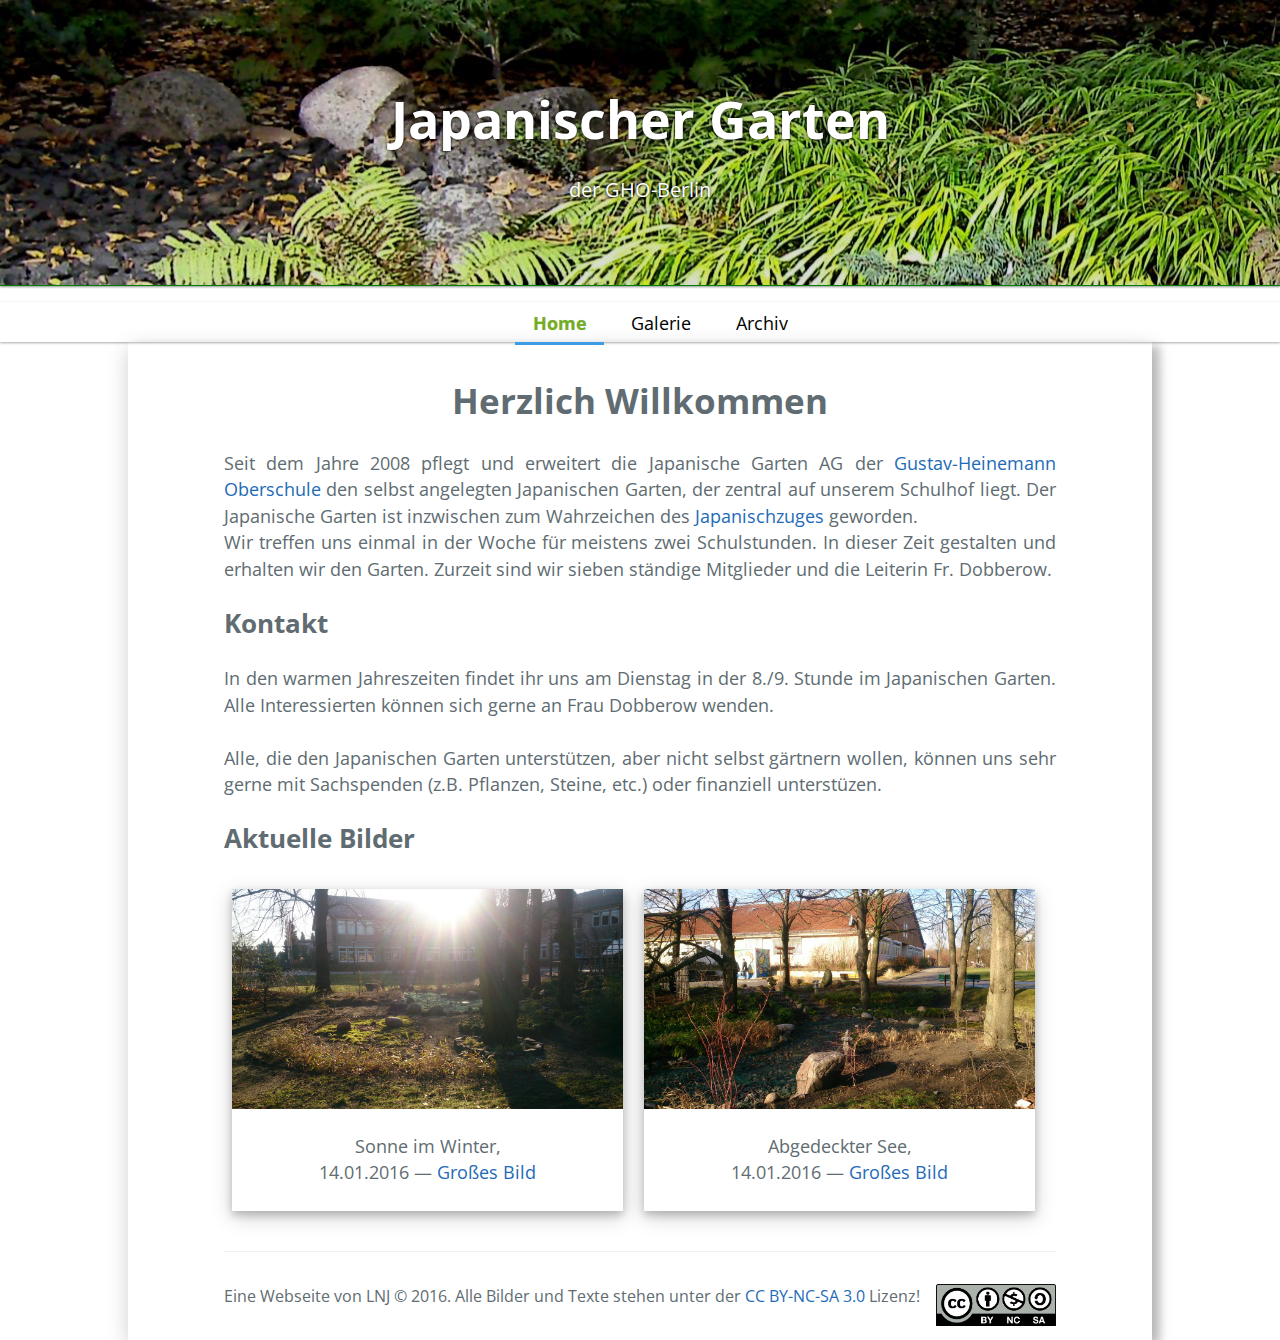
<file: index.html>
<!DOCTYPE html>
<html lang="de-de">
  <head>
    <meta charset="UTF-8" />
    <title>Japanischer Garten, GHO-Berlin</title>
    <meta name="viewport" content="width=device-width, initial-scale=1" />
    <link rel="stylesheet" type="text/css" href="stylesheets/normalize.css" media="screen" />
    <link href='https://fonts.googleapis.com/css?family=Open+Sans:400,700' rel='stylesheet' type='text/css' />
    <link rel="stylesheet" type="text/css" href="stylesheets/stylesheet.css" media="screen" />
    <link rel="stylesheet" type="text/css" href="stylesheets/github-light.css" media="screen" />
    <link href="favicon.ico" rel="icon" type="image/x-icon" />
  </head>
  <body>
    <section class="page-header">
      <h1 class="project-name">Japanischer Garten</h1>
      <h2 class="project-tagline">der GHO-Berlin</h2>
    </section>
    
    <nav>
      <ul>
        <li><a href="index.html" class="active">Home</a></li>
        <li><a href="galery.html">Galerie</a></li>
        <li><a href="archive.html">Archiv</a></li>
      </ul>
    </nav>
    
    <section class="main-content">
        
        <h1>Herzlich Willkommen</h1>
        
        <p align="justify">
          Seit dem Jahre 2008 pflegt und erweitert die Japanische Garten AG der <a href="http://gho.berlin/">Gustav-Heinemann Oberschule</a> den selbst angelegten Japanischen Garten, der zentral auf unserem Schulhof liegt. 
          Der Japanische Garten ist inzwischen zum Wahrzeichen des <a href="http://gho.berlin/japanisch-profil/">Japanischzuges</a> geworden.<br/>
          Wir treffen uns einmal in der Woche f&uuml;r meistens zwei Schulstunden. In dieser Zeit gestalten und erhalten wir den Garten. 
          Zurzeit sind wir sieben ständige Mitglieder und die Leiterin Fr. Dobberow.
        </p>
        
        <h2>Kontakt</h2>
        
        <p align="justify">
          In den warmen Jahreszeiten findet ihr uns am Dienstag in der 8./9. Stunde im Japanischen Garten.
          Alle Interessierten k&ouml;nnen sich gerne an Frau Dobberow wenden.<br/><br/>
          Alle, die den Japanischen Garten unterstützen, aber nicht selbst gärtnern wollen, können uns sehr gerne mit Sachspenden (z.B. Pflanzen, Steine, etc.) oder finanziell unterst&uuml;zen.
        </p>
        
        <h2>Aktuelle Bilder</h2>
        
        <div class="img-box">
            <img src="img/2016/2016.01.14-01.jpg" alt="Sonne im Winter" width="100%" />
            <p>Sonne im Winter,<br />14.01.2016 &mdash; <a target="_blank" href="http://i.imgur.com/8gVLe4s.jpg">Großes Bild</a></p>
        </div>
        <div class="img-box">
            <img src="img/2016/2016.01.14-02.jpg" alt="Abgedeckter See" width="100%" />
            <p>Abgedeckter See,<br />14.01.2016 &mdash; <a target="_blank" href="http://i.imgur.com/JO60q6w.jpg">Großes Bild</a></p>
        </div>


      <footer class="site-footer">
        
        <a target="_blank" href="https://creativecommons.org/licenses/by-nc-sa/3.0/de/">
            <img src="img/site/cc-by-nc-sa.png" alt="CC BY-NC-SA Logo" width="120" height="auto" />
        </a>
        
        Eine Webseite von LNJ &copy; 2016.
        
        Alle Bilder und Texte stehen unter der <a target="_blank" href="https://creativecommons.org/licenses/by-nc-sa/3.0/de/">CC BY-NC-SA 3.0</a> Lizenz!<br />
        
      </footer>
    </section>
  </body>
</html>
</file>
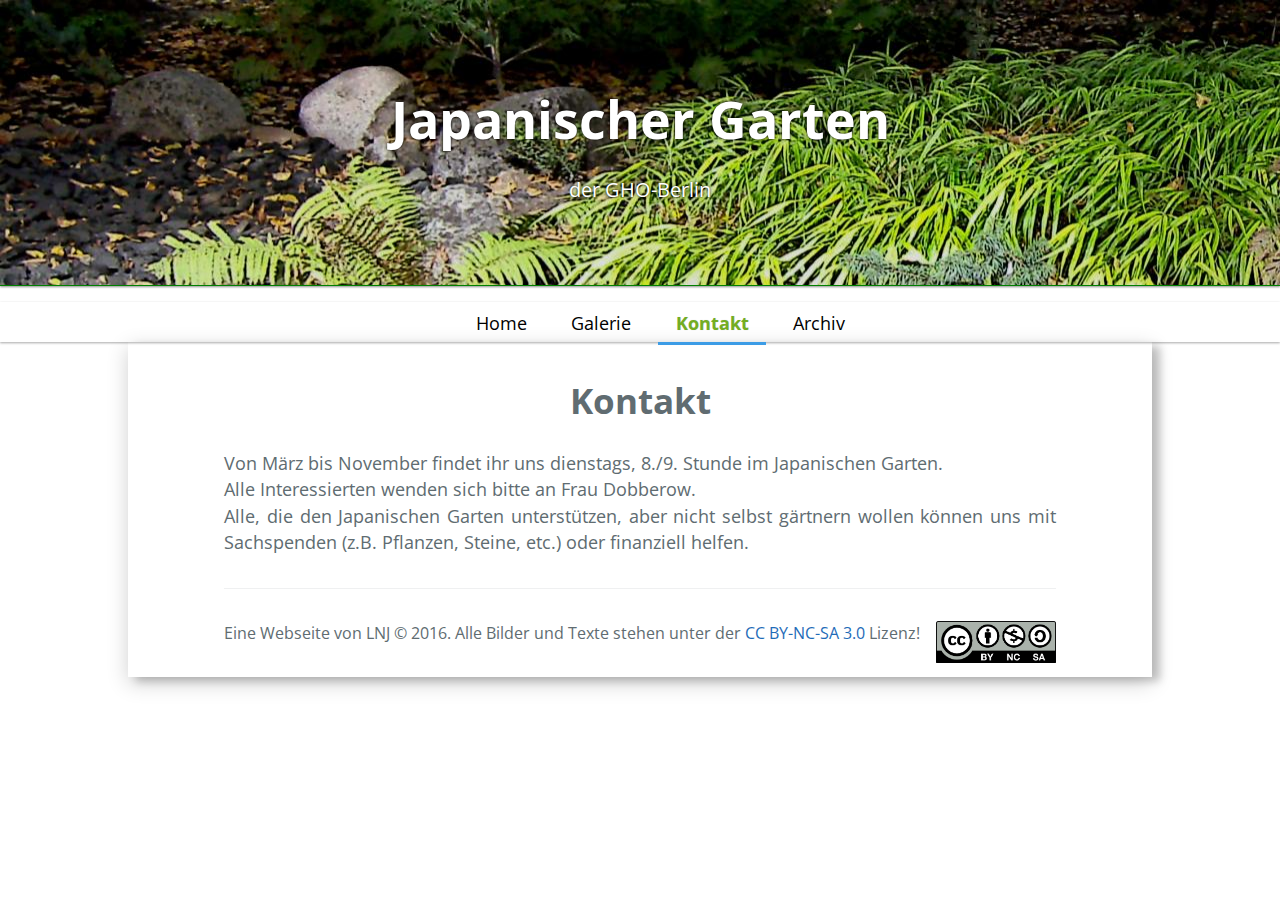
<file: contact.html>
<!DOCTYPE html>
<html lang="de-de">
  <head>
    <meta charset="UTF-8" />
    <title>Galerie - Japanischer Garten, GHO-Berlin</title>
    <meta name="viewport" content="width=device-width, initial-scale=1" />
    <link rel="stylesheet" type="text/css" href="stylesheets/normalize.css" media="screen" />
    <link href='https://fonts.googleapis.com/css?family=Open+Sans:400,700' rel='stylesheet' type='text/css' />
    <link rel="stylesheet" type="text/css" href="stylesheets/stylesheet.css" media="screen" />
    <link rel="stylesheet" type="text/css" href="stylesheets/github-light.css" media="screen" />
    <link href="favicon.ico" rel="icon" type="image/x-icon" />
  </head>
  <body>
    <section class="page-header">
      <h1 class="project-name">Japanischer Garten</h1>
      <h2 class="project-tagline">der GHO-Berlin</h2>
    </section>
    
    <nav>
      <ul>
        <li><a href="index.html">Home</a></li>
        <li><a href="galery.html">Galerie</a></li>
        <li><a href="contact.html" class="active">Kontakt</a></li>
        <li><a href="archive.html">Archiv</a></li>
      </ul>
    </nav>
    
    <section class="main-content">
        
        <h1>Kontakt</h1>
        
        <p align="justify">
          Von März bis November findet ihr uns dienstags, 8./9. Stunde im Japanischen Garten.<br/>
          Alle Interessierten wenden sich bitte an Frau Dobberow.<br/>
          Alle, die den Japanischen Garten unterstützen, aber nicht selbst gärtnern wollen können uns mit Sachspenden (z.B. Pflanzen, Steine, etc.) oder finanziell helfen.
        </p>
        
      <footer class="site-footer">
        
        <a target="_blank" href="https://creativecommons.org/licenses/by-nc-sa/3.0/de/">
            <img src="img/site/cc-by-nc-sa.png" alt="CC BY-NC-SA Logo" width="120" height="auto" />
        </a>
        
        Eine Webseite von LNJ &copy; 2016.
        
        Alle Bilder und Texte stehen unter der <a target="_blank" href="https://creativecommons.org/licenses/by-nc-sa/3.0/de/">CC BY-NC-SA 3.0</a> Lizenz!<br />
        
      </footer>
    </section>
  </body>
</html>
</file>
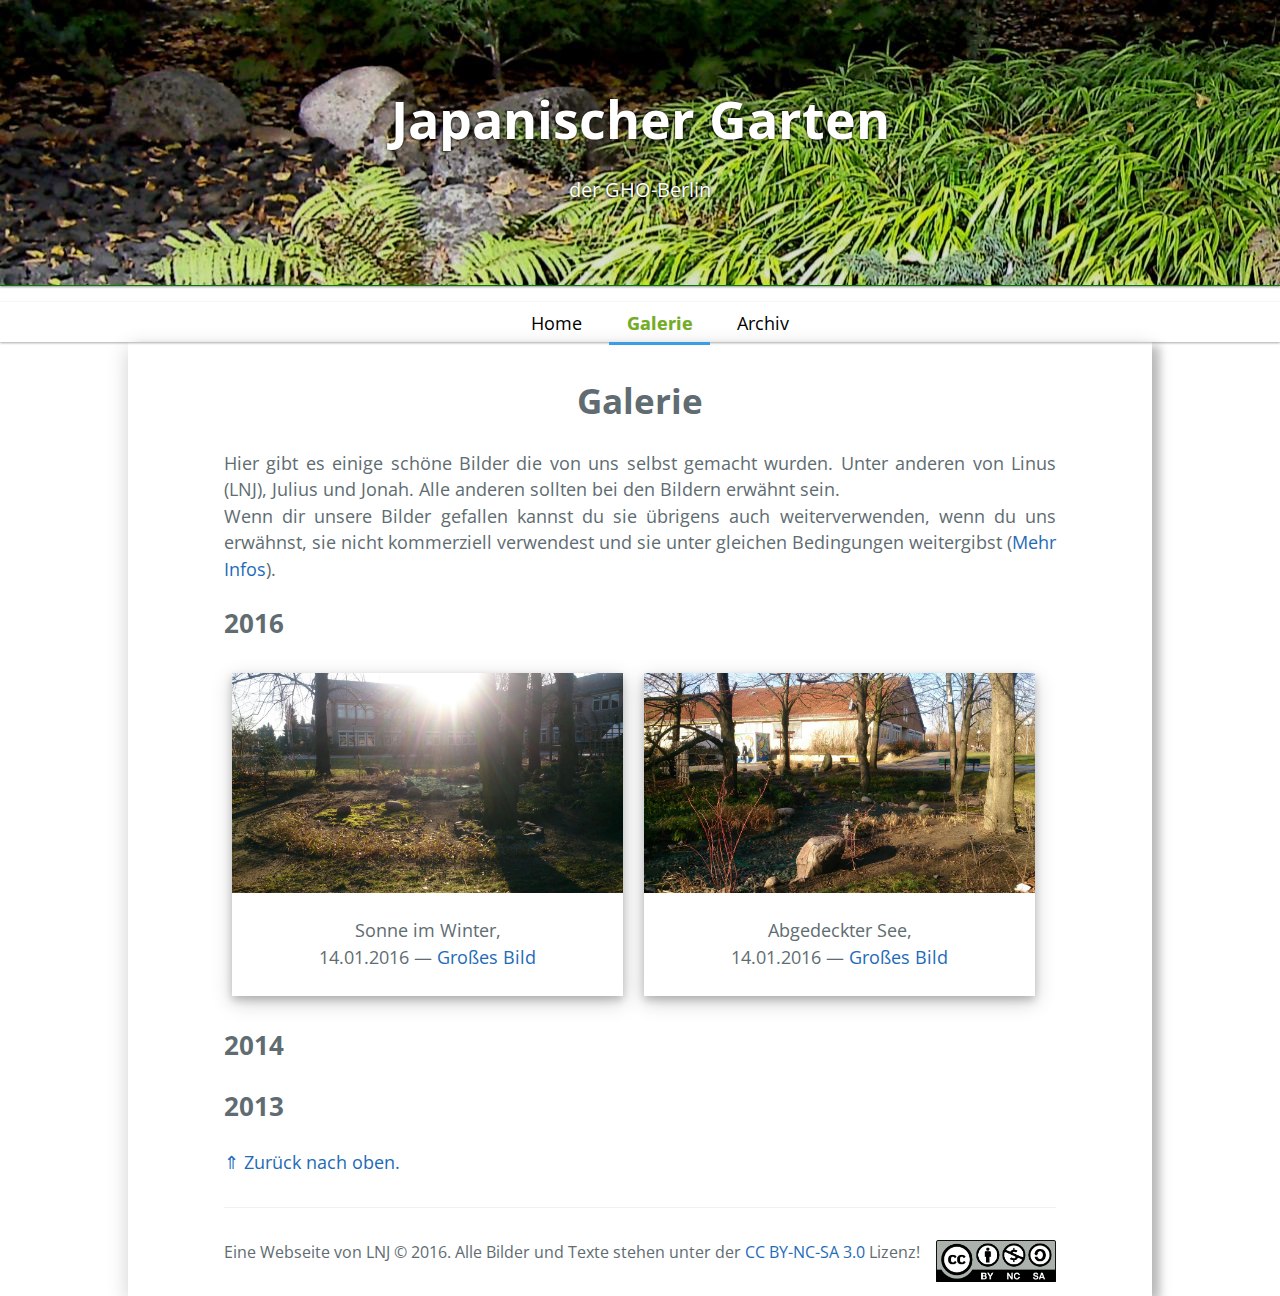
<file: galery.html>
<!DOCTYPE html>
<html lang="de-de">
  <head>
    <meta charset="UTF-8" />
    <title>Galerie - Japanischer Garten, GHO-Berlin</title>
    <meta name="viewport" content="width=device-width, initial-scale=1" />
    <link rel="stylesheet" type="text/css" href="stylesheets/normalize.css" media="screen" />
    <link href='https://fonts.googleapis.com/css?family=Open+Sans:400,700' rel='stylesheet' type='text/css' />
    <link rel="stylesheet" type="text/css" href="stylesheets/stylesheet.css" media="screen" />
    <link rel="stylesheet" type="text/css" href="stylesheets/github-light.css" media="screen" />
    <link href="favicon.ico" rel="icon" type="image/x-icon" />
  </head>
  <body id="top">
    <section class="page-header">
      <h1 class="project-name">Japanischer Garten</h1>
      <h2 class="project-tagline">der GHO-Berlin</h2>
    </section>
    
    <nav>
      <ul>
        <li><a href="index.html">Home</a></li>
        <li><a href="galery.html" class="active">Galerie</a></li>
        <li><a href="archive.html">Archiv</a></li>
      </ul>
    </nav>
    
    <section class="main-content">
        
        
        <h1>Galerie</h1>
        
        <p align="justify">
          Hier gibt es einige sch&ouml;ne Bilder die von uns selbst gemacht wurden. Unter anderen von Linus (LNJ), Julius und Jonah. Alle anderen sollten bei den Bildern erw&auml;hnt sein.<br />
          Wenn dir unsere Bilder gefallen kannst du sie &uuml;brigens auch weiterverwenden, wenn du uns erw&auml;hnst, sie nicht kommerziell verwendest und sie unter gleichen Bedingungen weitergibst (<a target="_blank" href="https://creativecommons.org/licenses/by-nc-sa/3.0/de/">Mehr Infos</a>).
        </p>
        
        <h2 id="2016">2016</h2>
        
        <div class="img-box">
            <img src="img/2016/2016.01.14-01.jpg" alt="Sonne im Winter" width="100%" />
            <p>Sonne im Winter,<br />14.01.2016 &mdash; <a target="_blank" href="http://i.imgur.com/8gVLe4s.jpg">Großes Bild</a></p>
        </div>
        <div class="img-box">
            <img src="img/2016/2016.01.14-02.jpg" alt="Abgedeckter See" width="100%" />
            <p>Abgedeckter See,<br />14.01.2016 &mdash; <a target="_blank" href="http://i.imgur.com/JO60q6w.jpg">Großes Bild</a></p>
        </div>
        
        <h2 id="2014">2014</h2>
        <h2 id="2013">2013</h2>
        
        <a href="./galery.html#top">&uArr; Zurück nach oben.</a>
        
      <footer class="site-footer">
        
        <a target="_blank" href="https://creativecommons.org/licenses/by-nc-sa/3.0/de/">
            <img src="img/site/cc-by-nc-sa.png" alt="CC BY-NC-SA Logo" width="120" height="auto" />
        </a>
        
        Eine Webseite von LNJ &copy; 2016.
        
        Alle Bilder und Texte stehen unter der <a target="_blank" href="https://creativecommons.org/licenses/by-nc-sa/3.0/de/">CC BY-NC-SA 3.0</a> Lizenz!<br />
        
      </footer>
    </section>
  </body>
</html>
</file>
<file: stylesheets/stylesheet.css>
* {
  box-sizing: border-box; 
}

body {
  padding: 0;
  margin: 0;
  font-family: "Open Sans", "Helvetica Neue", Helvetica, Arial, sans-serif;
  font-size: 16px;
  line-height: 1.5;
  color: #606c71;
}

/* Header */

.page-header {
  color: #fff;
  text-align: center;
  background: #159957 url(../img/site/header.jpg);
  text-shadow: 0px 0px 3px #000;
  box-shadow: 0px 1px 2px rgba(0, 0, 0, 0.44);
  border-bottom: 0.1em solid green;
}

.project-name {
  margin-top: 0;
  margin-bottom: 0.1rem;
}

.project-tagline {
  margin-bottom: 0rem;
  font-weight: normal;
/*  opacity: 0.95;*/
}

.page-header h2 {
  font-size: 30;
}

/* Navigation */

nav {
  display: block;
  height: 2.5em;
  background: #fff;
  text-align: center;
  box-shadow: 0px 1px 3px rgba(0, 0, 0, 0.12), 0px 1px 2px rgba(0, 0, 0, 0.24);
  text-decoration: none;
}

nav ul li {
  display: inline;
  margin: 0em 0.188em 0em 0.188em;
}

nav ul li a {
  color: #000;
  font-size: 1.125em;
  line-height: 2.5em;
  padding: 0.563em 0.938em 0.375em 0.983em;
  transition: background 0.3s;
  -webkit-transition: background 0.3s;
}

nav ul li a.active {
  border-bottom: 0.188em solid #3c9ce6;
  color: #73AD21;
  text-shadow: 0px 0px 1px rgba(0, 0, 0, 0.20);
  font-weight: bold;
}

nav ul li a:hover {
  color: #fff;
  background: #73AD21;
  border-bottom: 0.188em solid #3c9ce6;
  box-shadow: 0px 1px 3px rgba(0, 0, 0, 0.82), 0px 1px 2px rgba(0, 0, 0, 0.64);
}


/* Main Content */

.main-content {
  box-shadow: 8px 4px 8px 0 rgba(0, 0, 0, 0.2), 0 6px 20px 0 rgba(0, 0, 0, 0.19);
  min-width: 75%;
}

.main-content table {
  display: block;
  width: 100%;
  overflow: auto;
  word-break: normal;
  word-break: keep-all;
}

.main-content table th {
    font-weight: bold;
}

.main-content table th, .main-content table td {
    padding: 0.5rem 1rem;
    border: 1px solid #e9ebec;
}

.main-content dl {
  padding: 0;
}

.main-content dl dt {
  padding: 0;
  margin-top: 1rem;
  font-size: 1rem;
  font-weight: bold;
}

.main-content dl dd {
    padding: 0;
    margin-bottom: 1rem;
}

.main-content hr {
  height: 2px;
  padding: 0;
  margin: 1rem 0;
  background-color: #eff0f1;
  border: 0;
}

/* Footer */

.site-footer {
  padding-top: 2rem;
  margin-top: 2rem;
  border-top: solid 1px #eff0f1;
}

.site-footer img {
    float: right;
    margin: 0 0 10px 10px;
}

/* Elements */

.main-content h1 {
  margin-top: 0px;
  text-align: center;
}

.text-box {
  box-shadow: 0 4px 8px 0 rgba(0, 0, 0, 0.2), 0 6px 20px 0 rgba(0, 0, 0, 0.19);
  padding-left: 10px;
  padding-right: 10px;
  padding-bottom: 1px;
}

.img-box {
  box-shadow: 0 4px 8px 0 rgba(0, 0, 0, 0.2), 0 6px 20px 0 rgba(0, 0, 0, 0.19);
  margin: 8px;
  text-align: center;
  width: 47%;
  display: inline-block;
}
.img-box p {
  padding-bottom: 8px;
}

@media screen and (max-width: 47em) {
  .img-box {
    width: 100%;
  }
}


.pixel {
    image-rendering: optimizeSpeed;
    image-rendering: -moz-crisp-edges;
    image-rendering: -webkit-optimize-contrast;
    image-rendering: optimize-contrast;
    image-rendering: pixelated;
    -ms-interpolation-mode: nearest-neighbor;
}

a {
  color: #1e6bb8;
  text-decoration: none;
}


@media screen and (max-width: 46em) {
  .site-footer br {
    display: none;
    content: " ";
  }
  .site-footer br:after {
    content: " ";
  }
}

@media screen and (min-width: 64em) {
  .page-header {
    padding: 5rem 6rem; } }

@media screen and (min-width: 42em) and (max-width: 64em) {
  .page-header {
    padding: 3rem 4rem; } }

@media screen and (max-width: 42em) {
  .page-header {
    padding: 2rem 1rem; } }

@media screen and (min-width: 64em) {
  .project-name {
    font-size: 3.25rem; } }

@media screen and (min-width: 42em) and (max-width: 64em) {
  .project-name {
    font-size: 2.25rem; } }

@media screen and (max-width: 42em) {
  .project-name {
    font-size: 1.75rem; } }

@media screen and (min-width: 64em) {
  .project-tagline {
    font-size: 1.25rem; } }

@media screen and (min-width: 42em) and (max-width: 64em) {
  .project-tagline {
    font-size: 1.15rem; } }

@media screen and (max-width: 42em) {
  .project-tagline {
    font-size: 1rem; } }

@media screen and (min-width: 64em) {
  .main-content {
    max-width: 64rem;
    padding: 2rem 6rem;
    margin: 0 auto;
    font-size: 1.1rem; } }

@media screen and (min-width: 42em) and (max-width: 64em) {
  .main-content {
    padding: 2rem 4rem;
    font-size: 1.1rem; } }

@media screen and (max-width: 42em) {
  .main-content {
    padding: 2rem 1rem;
    font-size: 1rem; } }

@media screen and (min-width: 64em) {
  .site-footer {
    font-size: 1rem; } }

@media screen and (min-width: 42em) and (max-width: 64em) {
  .site-footer {
    font-size: 1rem; } }

@media screen and (max-width: 42em) {
  .site-footer {
    font-size: 0.9rem; } }
</file>
<file: stylesheets/github-light.css>
/*
   Copyright 2014 GitHub Inc.

   Licensed under the Apache License, Version 2.0 (the "License");
   you may not use this file except in compliance with the License.
   You may obtain a copy of the License at

       http://www.apache.org/licenses/LICENSE-2.0

   Unless required by applicable law or agreed to in writing, software
   distributed under the License is distributed on an "AS IS" BASIS,
   WITHOUT WARRANTIES OR CONDITIONS OF ANY KIND, either express or implied.
   See the License for the specific language governing permissions and
   limitations under the License.

*/

.pl-c /* comment */ {
  color: #969896;
}

.pl-c1      /* constant, markup.raw, meta.diff.header, meta.module-reference, meta.property-name, support, support.constant, support.variable, variable.other.constant */,
.pl-s .pl-v /* string variable */ {
  color: #0086b3;
}

.pl-e  /* entity */,
.pl-en /* entity.name */ {
  color: #795da3;
}

.pl-s .pl-s1 /* string source */,
.pl-smi      /* storage.modifier.import, storage.modifier.package, storage.type.java, variable.other, variable.parameter.function */ {
  color: #333;
}

.pl-ent /* entity.name.tag */ {
  color: #63a35c;
}

.pl-k /* keyword, storage, storage.type */ {
  color: #a71d5d;
}

.pl-pds              /* punctuation.definition.string, string.regexp.character-class */,
.pl-s                /* string */,
.pl-s .pl-pse .pl-s1 /* string punctuation.section.embedded source */,
.pl-sr               /* string.regexp */,
.pl-sr .pl-cce       /* string.regexp constant.character.escape */,
.pl-sr .pl-sra       /* string.regexp string.regexp.arbitrary-repitition */,
.pl-sr .pl-sre       /* string.regexp source.ruby.embedded */ {
  color: #183691;
}

.pl-v /* variable */ {
  color: #ed6a43;
}

.pl-id /* invalid.deprecated */ {
  color: #b52a1d;
}

.pl-ii /* invalid.illegal */ {
  background-color: #b52a1d;
  color: #f8f8f8;
}

.pl-sr .pl-cce /* string.regexp constant.character.escape */ {
  color: #63a35c;
  font-weight: bold;
}

.pl-ml /* markup.list */ {
  color: #693a17;
}

.pl-mh        /* markup.heading */,
.pl-mh .pl-en /* markup.heading entity.name */,
.pl-ms        /* meta.separator */ {
  color: #1d3e81;
  font-weight: bold;
}

.pl-mq /* markup.quote */ {
  color: #008080;
}

.pl-mi /* markup.italic */ {
  color: #333;
  font-style: italic;
}

.pl-mb /* markup.bold */ {
  color: #333;
  font-weight: bold;
}

.pl-md /* markup.deleted, meta.diff.header.from-file */ {
  background-color: #ffecec;
  color: #bd2c00;
}

.pl-mi1 /* markup.inserted, meta.diff.header.to-file */ {
  background-color: #eaffea;
  color: #55a532;
}

.pl-mdr /* meta.diff.range */ {
  color: #795da3;
  font-weight: bold;
}

.pl-mo /* meta.output */ {
  color: #1d3e81;
}
</file>
